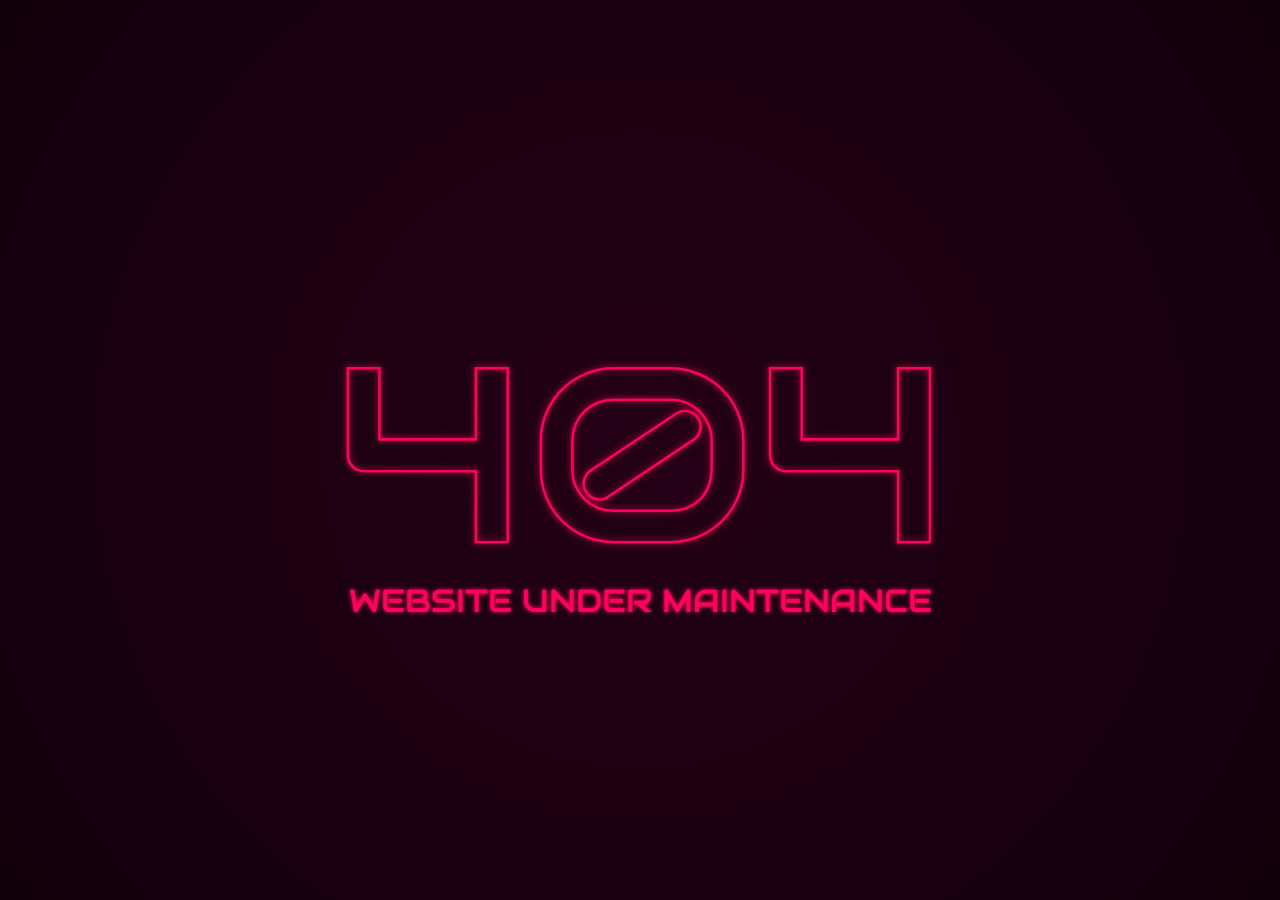
<file: index.html>
<!DOCTYPE html>
<html>
    <head>
        <link rel="stylesheet" href="styles.css" />
    </head>
    <body>
        <div></div>
        <svg id="svgWrap_2" xmlns="http://www.w3.org/2000/svg" x="0px" y="0px" viewBox="0 0 700 250">
          <g>
            <path id="id3_2" d="M195.7 232.67h-37.1V149.7H27.76c-2.64 0-5.1-.5-7.36-1.49-2.27-.99-4.23-2.31-5.88-3.96-1.65-1.65-2.95-3.61-3.89-5.88s-1.42-4.67-1.42-7.22V29.62h36.82v82.98H158.6V29.62h37.1v203.05z"/>
            <path id="id2_2" d="M470.69 147.71c0 8.31-1.06 16.17-3.19 23.58-2.12 7.41-5.12 14.28-8.99 20.6-3.87 6.33-8.45 11.99-13.74 16.99-5.29 5-11.07 9.28-17.35 12.81a85.146 85.146 0 0 1-20.04 8.14 83.637 83.637 0 0 1-21.67 2.83H319.3c-7.46 0-14.73-.94-21.81-2.83-7.08-1.89-13.76-4.6-20.04-8.14a88.292 88.292 0 0 1-17.35-12.81c-5.29-5-9.84-10.67-13.66-16.99-3.82-6.32-6.8-13.19-8.92-20.6-2.12-7.41-3.19-15.27-3.19-23.58v-33.13c0-12.46 2.34-23.88 7.01-34.27 4.67-10.38 10.92-19.33 18.76-26.83 7.83-7.5 16.87-13.36 27.12-17.56 10.24-4.2 20.93-6.3 32.07-6.3h66.41c7.36 0 14.58.94 21.67 2.83 7.08 1.89 13.76 4.6 20.04 8.14a88.292 88.292 0 0 1 17.35 12.81c5.29 5 9.86 10.67 13.74 16.99 3.87 6.33 6.87 13.19 8.99 20.6 2.13 7.41 3.19 15.27 3.19 23.58v33.14zm-37.1-33.13c0-7.27-1.32-13.88-3.96-19.82-2.64-5.95-6.16-11.04-10.55-15.29-4.39-4.25-9.46-7.5-15.22-9.77-5.76-2.27-11.8-3.35-18.13-3.26h-66.41c-6.14-.09-12.11.97-17.91 3.19-5.81 2.22-10.95 5.43-15.44 9.63-4.48 4.2-8.07 9.3-10.76 15.29-2.69 6-4.04 12.67-4.04 20.04v33.13c0 7.36 1.32 14.02 3.96 19.97 2.64 5.95 6.18 11.02 10.62 15.22 4.44 4.2 9.56 7.43 15.36 9.7 5.8 2.27 11.87 3.35 18.2 3.26h66.41c7.27 0 13.85-1.2 19.75-3.61s10.93-5.73 15.08-9.98 7.36-9.32 9.63-15.22c2.27-5.9 3.4-12.34 3.4-19.33v-33.15zm-16-26.91a17.89 17.89 0 0 1 2.83 6.73c.47 2.41.47 4.77 0 7.08-.47 2.31-1.39 4.48-2.76 6.51-1.37 2.03-3.14 3.75-5.31 5.17l-99.4 66.41c-1.61 1.23-3.26 2.08-4.96 2.55-1.7.47-3.45.71-5.24.71-3.02 0-5.9-.71-8.64-2.12-2.74-1.42-4.96-3.44-6.66-6.09a17.89 17.89 0 0 1-2.83-6.73c-.47-2.41-.5-4.77-.07-7.08.43-2.31 1.3-4.48 2.62-6.51 1.32-2.03 3.07-3.75 5.24-5.17l99.69-66.41a17.89 17.89 0 0 1 6.73-2.83c2.41-.47 4.77-.47 7.08 0 2.31.47 4.48 1.37 6.51 2.69 2.03 1.32 3.75 3.02 5.17 5.09z"/>
            <path id="id1_2" d="M688.33 232.67h-37.1V149.7H520.39c-2.64 0-5.1-.5-7.36-1.49-2.27-.99-4.23-2.31-5.88-3.96-1.65-1.65-2.95-3.61-3.89-5.88s-1.42-4.67-1.42-7.22V29.62h36.82v82.98h112.57V29.62h37.1v203.05z"/>
          </g>
        </svg>
        <svg id="svgWrap_1" xmlns="http://www.w3.org/2000/svg" x="0px" y="0px" viewBox="0 0 700 250">
          <g>
            <path id="id3_1" d="M195.7 232.67h-37.1V149.7H27.76c-2.64 0-5.1-.5-7.36-1.49-2.27-.99-4.23-2.31-5.88-3.96-1.65-1.65-2.95-3.61-3.89-5.88s-1.42-4.67-1.42-7.22V29.62h36.82v82.98H158.6V29.62h37.1v203.05z"/>
            <path id="id2_1" d="M470.69 147.71c0 8.31-1.06 16.17-3.19 23.58-2.12 7.41-5.12 14.28-8.99 20.6-3.87 6.33-8.45 11.99-13.74 16.99-5.29 5-11.07 9.28-17.35 12.81a85.146 85.146 0 0 1-20.04 8.14 83.637 83.637 0 0 1-21.67 2.83H319.3c-7.46 0-14.73-.94-21.81-2.83-7.08-1.89-13.76-4.6-20.04-8.14a88.292 88.292 0 0 1-17.35-12.81c-5.29-5-9.84-10.67-13.66-16.99-3.82-6.32-6.8-13.19-8.92-20.6-2.12-7.41-3.19-15.27-3.19-23.58v-33.13c0-12.46 2.34-23.88 7.01-34.27 4.67-10.38 10.92-19.33 18.76-26.83 7.83-7.5 16.87-13.36 27.12-17.56 10.24-4.2 20.93-6.3 32.07-6.3h66.41c7.36 0 14.58.94 21.67 2.83 7.08 1.89 13.76 4.6 20.04 8.14a88.292 88.292 0 0 1 17.35 12.81c5.29 5 9.86 10.67 13.74 16.99 3.87 6.33 6.87 13.19 8.99 20.6 2.13 7.41 3.19 15.27 3.19 23.58v33.14zm-37.1-33.13c0-7.27-1.32-13.88-3.96-19.82-2.64-5.95-6.16-11.04-10.55-15.29-4.39-4.25-9.46-7.5-15.22-9.77-5.76-2.27-11.8-3.35-18.13-3.26h-66.41c-6.14-.09-12.11.97-17.91 3.19-5.81 2.22-10.95 5.43-15.44 9.63-4.48 4.2-8.07 9.3-10.76 15.29-2.69 6-4.04 12.67-4.04 20.04v33.13c0 7.36 1.32 14.02 3.96 19.97 2.64 5.95 6.18 11.02 10.62 15.22 4.44 4.2 9.56 7.43 15.36 9.7 5.8 2.27 11.87 3.35 18.2 3.26h66.41c7.27 0 13.85-1.2 19.75-3.61s10.93-5.73 15.08-9.98 7.36-9.32 9.63-15.22c2.27-5.9 3.4-12.34 3.4-19.33v-33.15zm-16-26.91a17.89 17.89 0 0 1 2.83 6.73c.47 2.41.47 4.77 0 7.08-.47 2.31-1.39 4.48-2.76 6.51-1.37 2.03-3.14 3.75-5.31 5.17l-99.4 66.41c-1.61 1.23-3.26 2.08-4.96 2.55-1.7.47-3.45.71-5.24.71-3.02 0-5.9-.71-8.64-2.12-2.74-1.42-4.96-3.44-6.66-6.09a17.89 17.89 0 0 1-2.83-6.73c-.47-2.41-.5-4.77-.07-7.08.43-2.31 1.3-4.48 2.62-6.51 1.32-2.03 3.07-3.75 5.24-5.17l99.69-66.41a17.89 17.89 0 0 1 6.73-2.83c2.41-.47 4.77-.47 7.08 0 2.31.47 4.48 1.37 6.51 2.69 2.03 1.32 3.75 3.02 5.17 5.09z"/>
            <path id="id1_1" d="M688.33 232.67h-37.1V149.7H520.39c-2.64 0-5.1-.5-7.36-1.49-2.27-.99-4.23-2.31-5.88-3.96-1.65-1.65-2.95-3.61-3.89-5.88s-1.42-4.67-1.42-7.22V29.62h36.82v82.98h112.57V29.62h37.1v203.05z"/>
          </g>
        </svg>
        
        <svg>
          <defs>
            <filter id="glow">
              <fegaussianblur class="blur" result="coloredBlur" stddeviation="4"></fegaussianblur>
              <femerge>
                <femergenode in="coloredBlur"></femergenode>
                <femergenode in="SourceGraphic"></femergenode>
              </femerge>
            </filter>
          </defs>
        </svg>
        
        <h2>Website Under Maintenance</h2>
        <script src="script.js"></script>
    </body>
</html>
</file>
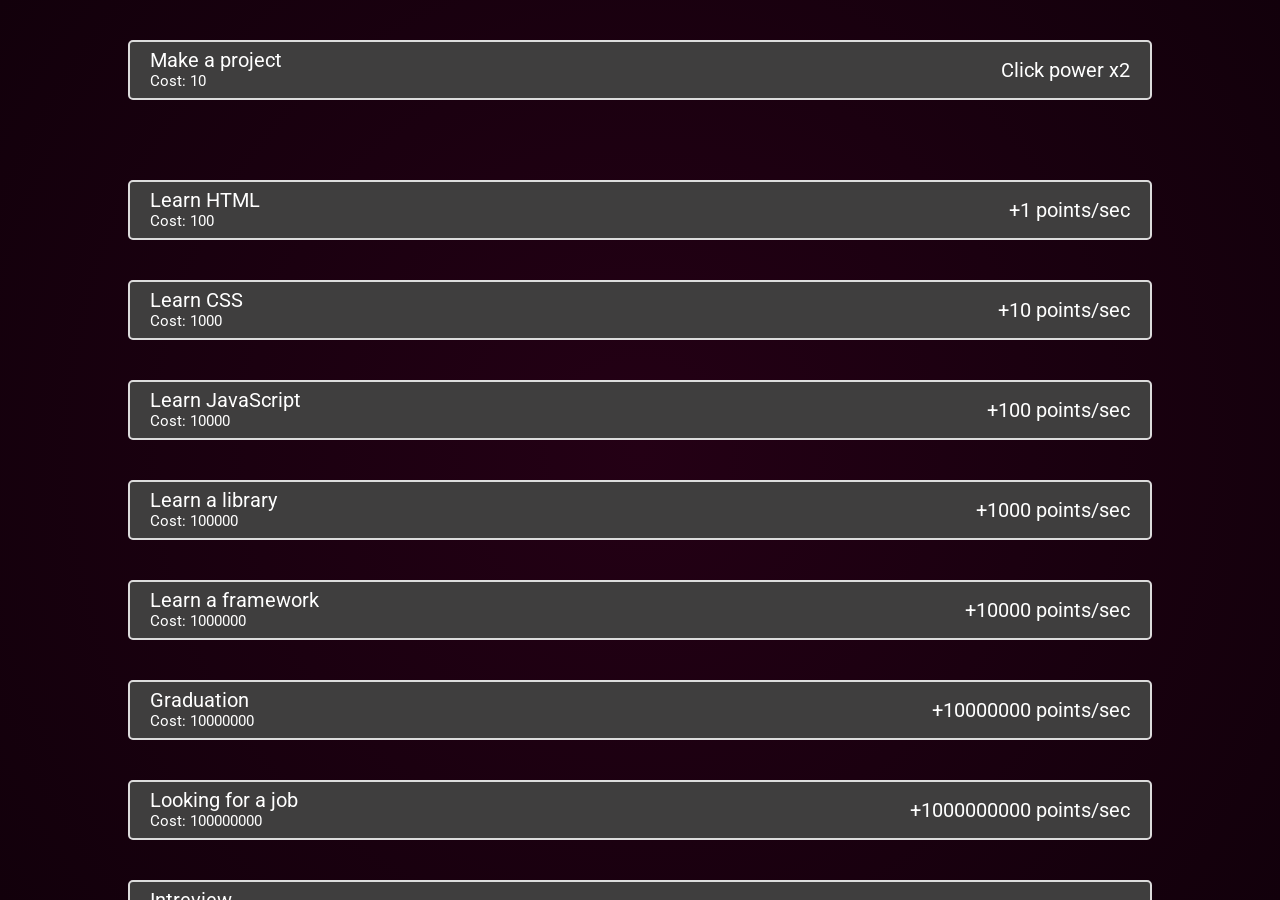
<file: beta.html>
<!DOCTYPE html>
<html lang="en">
  <head>
    <meta charset="UTF-8" />
    <meta http-equiv="X-UA-Compatible" content="IE=edge" />
    <meta name="viewport" content="width=device-width, initial-scale=1.0" />
    <title>Beji's Clicker Game</title>
    <meta
      name="description"
      content="Front end developer clicker is a simple cliker type game made in pure HTML, CSS and JavaScript."
    />
    <meta name="keywords" content="Front end, developer, clicker, javascript, html, css" />
    <meta name="google-site-verification" content="kUi6jozK9mIxF-9ZRkPOtMlcW79axA6okD_xLwC_A2U" />
    <link rel="preconnect" href="https://fonts.googleapis.com" />
    <link rel="preconnect" href="https://fonts.gstatic.com" crossorigin />
    <link href="https://fonts.googleapis.com/css2?family=Roboto:wght@400;700&display=swap" rel="stylesheet" />
    <link rel="stylesheet" href="styles.css" />
  </head>
  <body>
    <header>
      <h1>Clicker Game</h1>
    </header>
    <main>
      <div class="left-col">
        <p id="click-power" class="gain-information">Click power: 1</p>
        <p id="points-per-second" class="gain-information">Points per second: 0</p>
        <p id="score" class="score">Score: 0</p>
        <div class="clicker" id="clicker">
          <img src="img/clicker.png" draggable="false" alt="clicker" />
        </div>
      </div>
      <div class="right-col">
        <button id="option-1">
          Make a project <span>Click power x2</span>
          <p>Cost: 10</p>
        </button>
        <button id="option-2">
          Learn HTML <span>+1 points/sec</span>
          <p>Cost: 100</p>
        </button>
        <button id="option-3">
          Learn CSS <span>+10 points/sec</span>
          <p>Cost: 1000</p>
        </button>
        <button id="option-4">
          Learn JavaScript <span>+100 points/sec</span>
          <p>Cost: 10000</p>
        </button>
        <button id="option-5">
          Learn a library <span>+1000 points/sec</span>
          <p>Cost: 100000</p>
        </button>
        <button id="option-6">
          Learn a framework <span>+10000 points/sec</span>
          <p>Cost: 1000000</p>
        </button>
        <button id="option-7">
          Graduation <span>+100000 points/sec</span>
          <p>Cost: 10000000</p>
        </button>
        <button id="option-8">
          Looking for a job <span>+1000000 points/sec</span>
          <p>Cost: 100000000</p>
        </button>
        <button id="option-9">
          Interview <span>+10000000 points/sec</span>
          <p>Cost: 1000000000</p>
        </button>
        <button id="option-10">
          Working <span>+100000000 points/sec</span>
          <p>Cost: 100000000000</p>
        </button>
        <button id="option-11">
          Getting old <span>+1000000000 points/sec</span>
          <p>Cost: 1000000000000</p>
        </button>
      </div>
    </main>
    <footer>
      <p>&copy 2022, Developed<a href="https://www.beji.cf"> By Beji</a></p>
  </footer>
    <script src="script.js"></script>
  </body>
</html>
</file>
<file: styles.css>
@import url('https://fonts.googleapis.com/css?family=Audiowide&display=swap');

* {
  font-family: "Roboto", sans-serif;
  font-size: 20px;
  color: white;
  transition: 0.4s;
}
::-webkit-scrollbar {
  width: 8px;
}

::-webkit-scrollbar-track {
  background-color: transparent;
}

::-webkit-scrollbar-thumb {
  background-color: #3F3E3E;
  box-shadow: inset 2px 2px 5px 0 rgba(#fff, 0.5);
  opacity: 0.6;
}

:root {
  color-scheme: dark;
  --accent: #3F3E3E;
  --main: gainsboro;
}

body {
  background-color: rgb(18, 18, 18);
  margin: 0px;
  overflow: hidden;
}

header {
  text-align: center;
  margin-top: 30px;
  margin-bottom: 40px;
}

h1 {
  font-size: 50px;
}

.gain-information {
  font-size: 25px;
  font-weight: bold;
  margin: 25px 0;
}

.score {
  font-size: 40px;
  font-weight: bold;
  margin-top: 30px;
}

main {
  display: flex;
  width: 90%;
  margin: auto;
}

.left-col {
  flex-basis: 40%;
  text-align: center;
}

.right-col {
  flex-basis: 60%;
}

.clicker {
  background-color: rgb(104, 104, 104);
  width: 310px;
  height: 310px;
  margin: 50px auto;
  border-radius: 50%;
  display: grid;
  place-items: center;
  cursor: pointer;
  border: 3px solid white;
  transition: width 0.1s, height 0.1s, transform 0.1s, border 0.1s;
}

.clicker img {
  transition: 0.1s;
  width: 240px;
}

.clicker:active {
  width: 300px;
  height: 300px;
  transform: translateY(5px);
}

.clicker:active img {
  width: 285px;
}

img::selection {
  background-color: transparent;
}

button {
  display: block;
  width: 80%;
  margin: 40px auto;
  height: 60px;
  background-color: #3F3E3E;
  border: 2px solid gainsboro;
  cursor: pointer;
  position: relative;
  text-align: left;
  padding: 0 20px;
  box-sizing: border-box;
  border-radius: 5px;
}

button:first-child {
  margin-bottom: 80px;
}

button:hover {
  border: 3px solid white;
  padding: 0 19px;
}

button:active {
  left: -2px;
  top: -2px;
}

button.available {
  background-color: rgb(13, 44, 13);
}

span {
  padding: 10px 0;
  float: right;
}

p {
  margin: 0;
  font-size: 15px;
}

@media screen and (max-width: 900px) {
  main {
    flex-direction: column;
  }

  button {
    font-size: 3vw;
  }

  button p {
    font-size: 2.5vw;
  }

  button span {
    font-size: 3vw;
  }
}

footer {
  padding-bottom: 5pt;
  text-align: center;
  cursor: context-menu;
}

footer p {
  color: var(--accent);
}

footer a {
  color: var(--main);
  text-decoration: none;
  transition: 0.4s;
  font-size: 15pt;
}

footer a:hover {
  color: var(--accent);
  text-decoration: none;
  transition: 0.4s;
  font-size: 15pt;
}

.uI {
  color: red;
}


div{
  position: absolute;
  top: 0%;
  left: 0%;
  height: 100%;
  width: 100%;
  margin: 0px;
  background: radial-gradient(circle, #240015 0%, #12000b 100%);
  overflow: hidden;
}

.wrap{
  position: absolute;
  left: 50%;
  top: 50%;
  transform: translate(-50%, -50%);
}

h2{
  position: absolute;
  top: 50%;
  left: 50%;
  margin-top: 150px;
  font-size: 32px;
  text-transform: uppercase;
  transform: translate(-50%, -50%);
  display: block;
  color: #12000a;
  font-weight: 300;
  font-family: Audiowide;
  text-shadow: 0px 0px 4px #12000a;
  animation: fadeInText 3s ease-in 3.5s forwards, flicker4 5s linear 7.5s infinite, hueRotate 6s ease-in-out 3s infinite;
}

#svgWrap_1,
#svgWrap_2{
  position: absolute;
  height: auto;
  width: 600px;
  max-width: 100%;
  top: 50%;
  left: 50%;
  transform: translate(-50%, -50%);
}

#svgWrap_1,
#svgWrap_2,
div{
  animation: hueRotate 6s ease-in-out 3s infinite;
}

#id1_1,
#id2_1,
#id3_1{
  stroke: #ff005d;
  stroke-width: 3px;
  fill: transparent;
  filter: url(#glow);
}

#id1_2,
#id2_2,
#id3_2{
  stroke: #12000a;
  stroke-width: 3px;
  fill: transparent;
  filter: url(#glow);
}

#id3_1{
  stroke-dasharray: 940px;
  stroke-dashoffset: -940px;
  animation: drawLine3 2.5s ease-in-out 0s forwards, flicker3 4s linear 4s infinite;
}

#id2_1{
  stroke-dasharray: 735px;
  stroke-dashoffset: -735px;
  animation: drawLine2 2.5s ease-in-out 0.5s forwards, flicker2 4s linear 4.5s infinite;
}

#id1_1{
  stroke-dasharray: 940px;
  stroke-dashoffset: -940px;
  animation: drawLine1 2.5s ease-in-out 1s forwards, flicker1 4s linear 5s infinite;
}

@keyframes drawLine1 {
  0%  {stroke-dashoffset: -940px;}
  100%{stroke-dashoffset: 0px;}
}

@keyframes drawLine2 {
  0%  {stroke-dashoffset: -735px;}
  100%{stroke-dashoffset: 0px;}
}

@keyframes drawLine3 {
  0%  {stroke-dashoffset: -940px;}
  100%{stroke-dashoffset: 0px;}
}

@keyframes flicker1{
  0%  {stroke: #ff005d;}
  1%  {stroke: transparent;}
  3%  {stroke: transparent;}
  4%  {stroke: #ff005d;}
  6%  {stroke: #ff005d;}
  7%  {stroke: transparent;}
  13% {stroke: transparent;}
  14% {stroke: #ff005d;}
  100%{stroke: #ff005d;}
}

@keyframes flicker2{
  0%  {stroke: #ff005d;}
  50% {stroke: #ff005d;}
  51% {stroke: transparent;}
  61% {stroke: transparent;}
  62% {stroke: #ff005d;}
  100%{stroke: #ff005d;}
}

@keyframes flicker3{
  0%  {stroke: #ff005d;}
  1%  {stroke: transparent;}
  10% {stroke: transparent;}
  11% {stroke: #ff005d;}
  40% {stroke: #ff005d;}
  41% {stroke: transparent;}
  45% {stroke: transparent;}
  46% {stroke: #ff005d;}
  100%{stroke: #ff005d;}
}

@keyframes flicker4{
  0%  {color: #ff005d;text-shadow:0px 0px 4px #ff005d;}
  30% {color: #ff005d;text-shadow:0px 0px 4px #ff005d;}
  31% {color: #12000a;text-shadow:0px 0px 4px #12000a;}
  32% {color: #ff005d;text-shadow:0px 0px 4px #ff005d;}
  36% {color: #ff005d;text-shadow:0px 0px 4px #ff005d;}
  37% {color: #12000a;text-shadow:0px 0px 4px #12000a;}
  41% {color: #12000a;text-shadow:0px 0px 4px #12000a;}
  42% {color: #ff005d;text-shadow:0px 0px 4px #ff005d;}
  85% {color: #ff005d;text-shadow:0px 0px 4px #ff005d;}
  86% {color: #12000a;text-shadow:0px 0px 4px #12000a;}
  95% {color: #12000a;text-shadow:0px 0px 4px #12000a;}
  96% {color: #ff005d;text-shadow:0px 0px 4px #ff005d;}
  100%{color: #ff005d;text-shadow:0px 0px 4px #ff005d;}
}

@keyframes fadeInText{
  1%  {color: #12000a;text-shadow:0px 0px 4px #12000a;}
  70% {color: #ff005d;text-shadow:0px 0px 14px #ff005d;}
  100%{color: #ff005d;text-shadow:0px 0px 4px #ff005d;}
}

@keyframes hueRotate{
  0%  {
    filter: hue-rotate(0deg);
  }
  50%  {
    filter: hue-rotate(-120deg);
  }
  100%  {
    filter: hue-rotate(0deg);
  }
}
</file>
